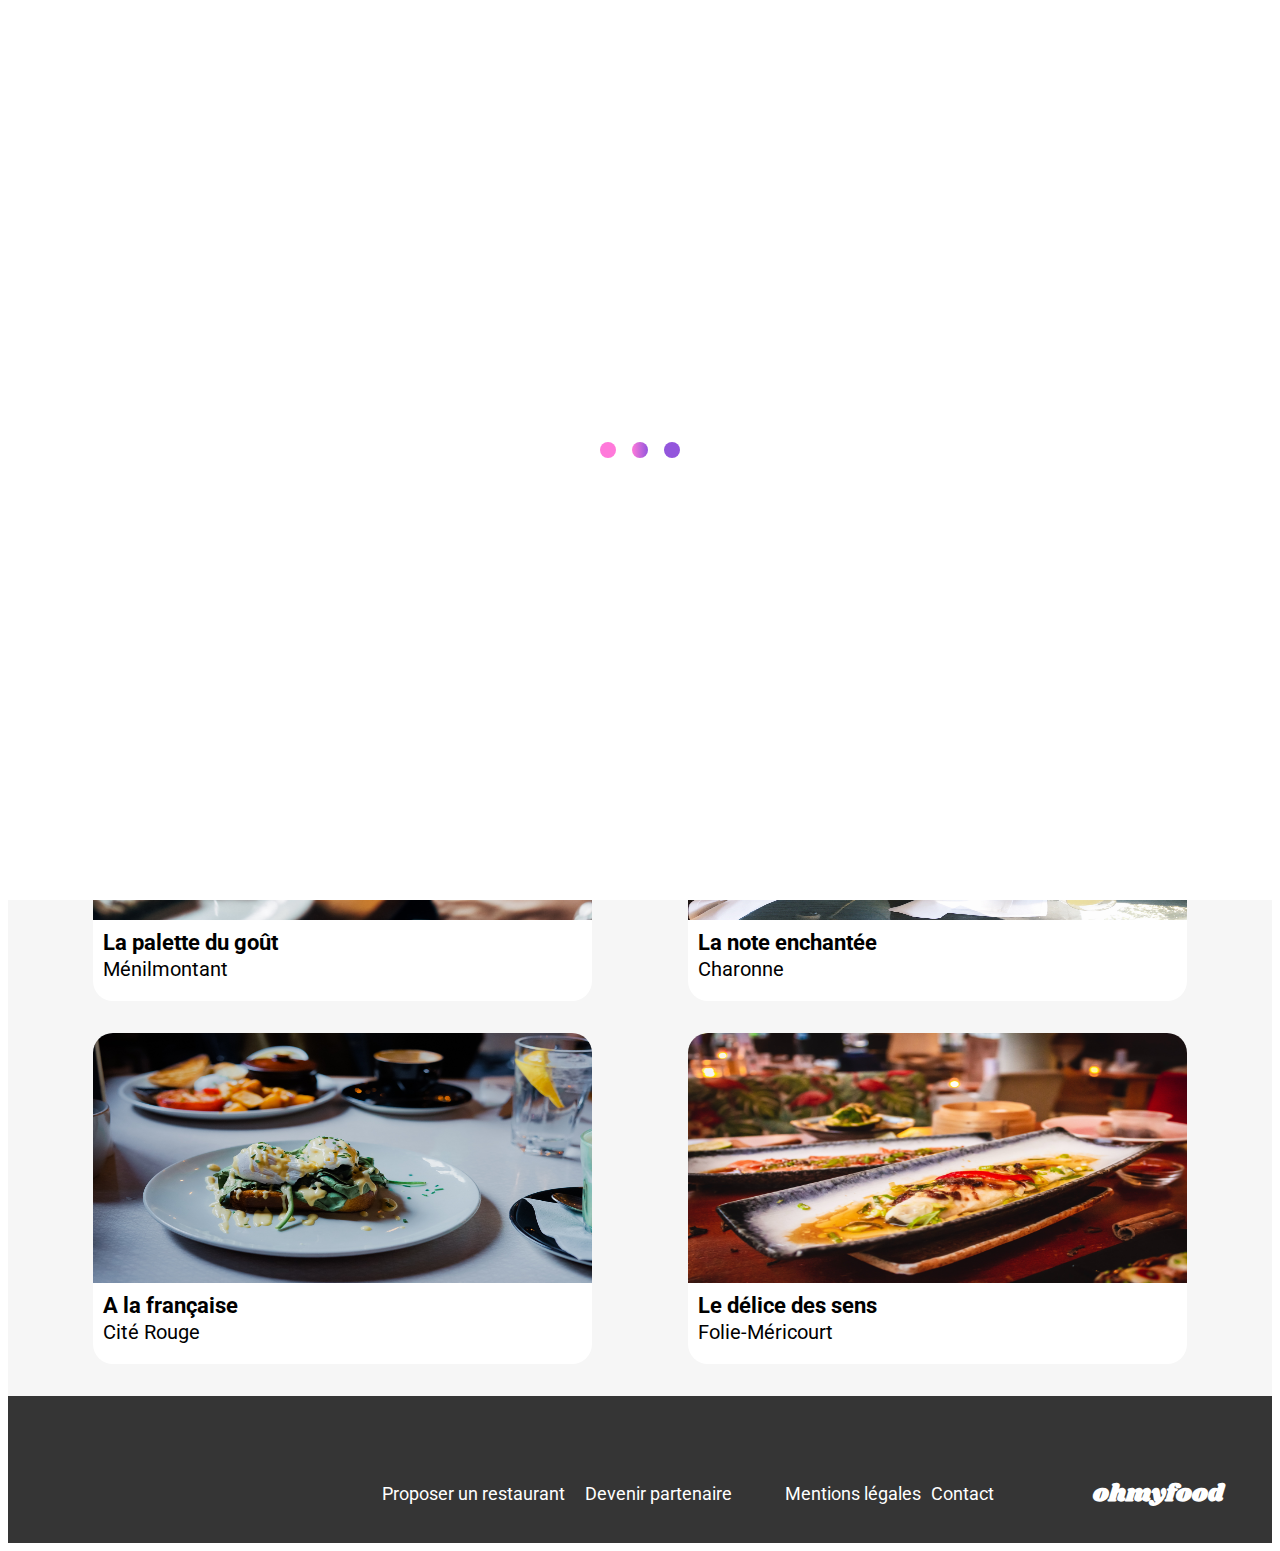
<file: index.html>
<!DOCTYPE html>
<html lang="fr">
<head>
    <meta charset="UTF-8">
    <meta name="viewport" content="width=device-width, initial-scale=1.0">
    <title>Oh My Food</title>
    <link rel="icon" type="image/png" href="assets/images/logo/ohmyfood@2x.svg">
    <link href="https://fonts.googleapis.com/css2?family=Roboto:wght@400;700&display=swap" rel="stylesheet">
    <link href="https://fonts.googleapis.com/css2?family=Shrikhand&display=swap" rel="stylesheet">
    <link rel="preconnect" href="https://fonts.googleapis.com">
    <link rel="preconnect" href="https://fonts.gstatic.com" crossorigin>
    <link rel="stylesheet" href="https://cdnjs.cloudflare.com/ajax/libs/font-awesome/6.2.1/css/all.min.css"
        integrity="sha512-MV7K8+y+gLIBoVD59lQIYicR65iaqukzvf/nwasF0nqhPay5w/9lJmVM2hMDcnK1OnMGCdVK+iQrJ7lzPJQd1w=="
        crossorigin="anonymous" referrerpolicy="no-referrer" />
    <link rel="stylesheet" href="assets/main.css/main.css">
</head>
<body>
    <div class="loader-container">
        <div class="loader">
          <div></div>
          <div></div>
          <div></div>
        </div>
    </div>
    <div id="body-content">
        <header class="header">
            <h1 class="logo-title">ohmyfood</h1>
        </header>
        <main>
            <section class="explorer-reservez">
                <div>
                    <i class="fa-solid fa-location-dot" aria-hidden="true"></i>
                    <span>Paris, Belleville</span>
                </div>
                <h2>Réservez le menu qui vous convient</h2>
                <p>Découvrez des restaurants d'exception, séléctionnés par nos soins.</p>
                <button class="btn-explorer" onclick="location.href='#restaurants';">Explorer nos restaurants</button>
            </section>
            <div class="view-container">
            <section class="fonctionnement">
                <div class="fonctionnement-view">
                    <h3>Fonctionnement</h3>
                    <div class="fonctionnement-etapes">
                        <ul>
                            <li><span>1</span><i class="fa-solid fa-mobile-screen-button" aria-hidden="true"></i>Choisissez un restaurant</li>
                            <li><span>2</span><i class="fa-solid fa-list-ul" aria-hidden="true"></i>Composez votre menu</li>
                            <li><span>3</span><i class="fa-solid fa-store" aria-hidden="true"></i>Dégustez au restaurant</li>
                        </ul>
                    </div>
                </div>
            </section>
            <section class="restaurants" id="restaurants">
                <div class="title-container">
                    <h3>Restaurants</h3>
                </div>
                <div class="restaurants-cards">
                    <a href="restaurants/la_palette_du_gout.html">
                        <article class="card">
                            <img src="assets/images/restaurants/jay-wennington-N_Y88TWmGwA-unsplash.jpg" alt="image assiette">
                            <div class="etiquette">Nouveau</div>
                            <div class="card-content">
                                <div class="card-txt">
                                    <h4>La palette du goût</h4>
                                    <p>Ménilmontant</p>
                                </div>
                                <div class="heart-label">
                                    <i class="fa-regular fa-heart heart-empty"></i>
                                    <i class="fa-solid fa-heart heart-full"></i>
                                </div>
                            </div>
                        </article>
                    </a>
                    <a href="restaurants/la_note_enchantee.html">
                        <article class="card">
                            <img src="assets/images/restaurants/stil-u2Lp8tXIcjw-unsplash.jpg" alt="image assiette">
                            <div class="etiquette">Nouveau</div>
                            <div class="card-content">
                                <div class="card-txt">
                                    <h4>La note enchantée</h4>
                                    <p>Charonne</p>
                                </div>
                                <div class="heart-label">
                                    <i class="fa-regular fa-heart heart-empty"></i>
                                    <i class="fa-solid fa-heart heart-full"></i>
                                </div>
                            </div>
                        </article>
                    </a>
                    <a href="restaurants/a_la_francaise.html">
                        <article class="card">
                            <img src="assets/images/restaurants/toa-heftiba-DQKerTsQwi0-unsplash.jpg" alt="image assiette">
                            <div class="card-content">
                                <div class="card-txt">
                                    <h4>A la française</h4>
                                    <p>Cité Rouge</p>
                                </div>
                                <div class="heart-label">
                                    <i class="fa-regular fa-heart heart-empty"></i>
                                    <i class="fa-solid fa-heart heart-full"></i>
                                </div>
                            </div>
                        </article>
                    </a>
                    <a href="restaurants/le_delice_des_sens.html">
                        <article class="card">
                            <img src="assets/images/restaurants/louis-hansel-shotsoflouis-qNBGVyOCY8Q-unsplash.jpg" alt="image assiette">
                            <div class="card-content">
                                <div class="card-txt">
                                    <h4>Le délice des sens</h4>
                                    <p>Folie-Méricourt</p>
                                </div>
                                <div class="heart-label">
                                    <i class="fa-regular fa-heart heart-empty"></i>
                                    <i class="fa-solid fa-heart heart-full"></i>
                                </div>
                            </div>
                        </article>
                    </a>
                </div>
            </section>
            </div>
        </main>
        <footer class="footer">
            <h4 class="footer__logo-title">ohmyfood</h4>
            <div>
                <ul class="footer__liste">
                    <li><a class="footer__liste__lien" href="#"><i class="fa-solid fa-utensils" aria-hidden="true"></i>Proposer un restaurant</a></li>
                    <li><a class="footer__liste__lien" href="#"><i class="fa-solid fa-handshake-angle" aria-hidden="true"></i>Devenir partenaire</a></li>
                    <li><a class="footer__liste__lien" href="#">Mentions légales</a></li>
                    <li><a class="footer__liste__lien" href="mailto:contact@ohmyfood.com">Contact</a></li>
                </ul>
            </div>
        </footer>
    </div>
</body>
</html>
</file>
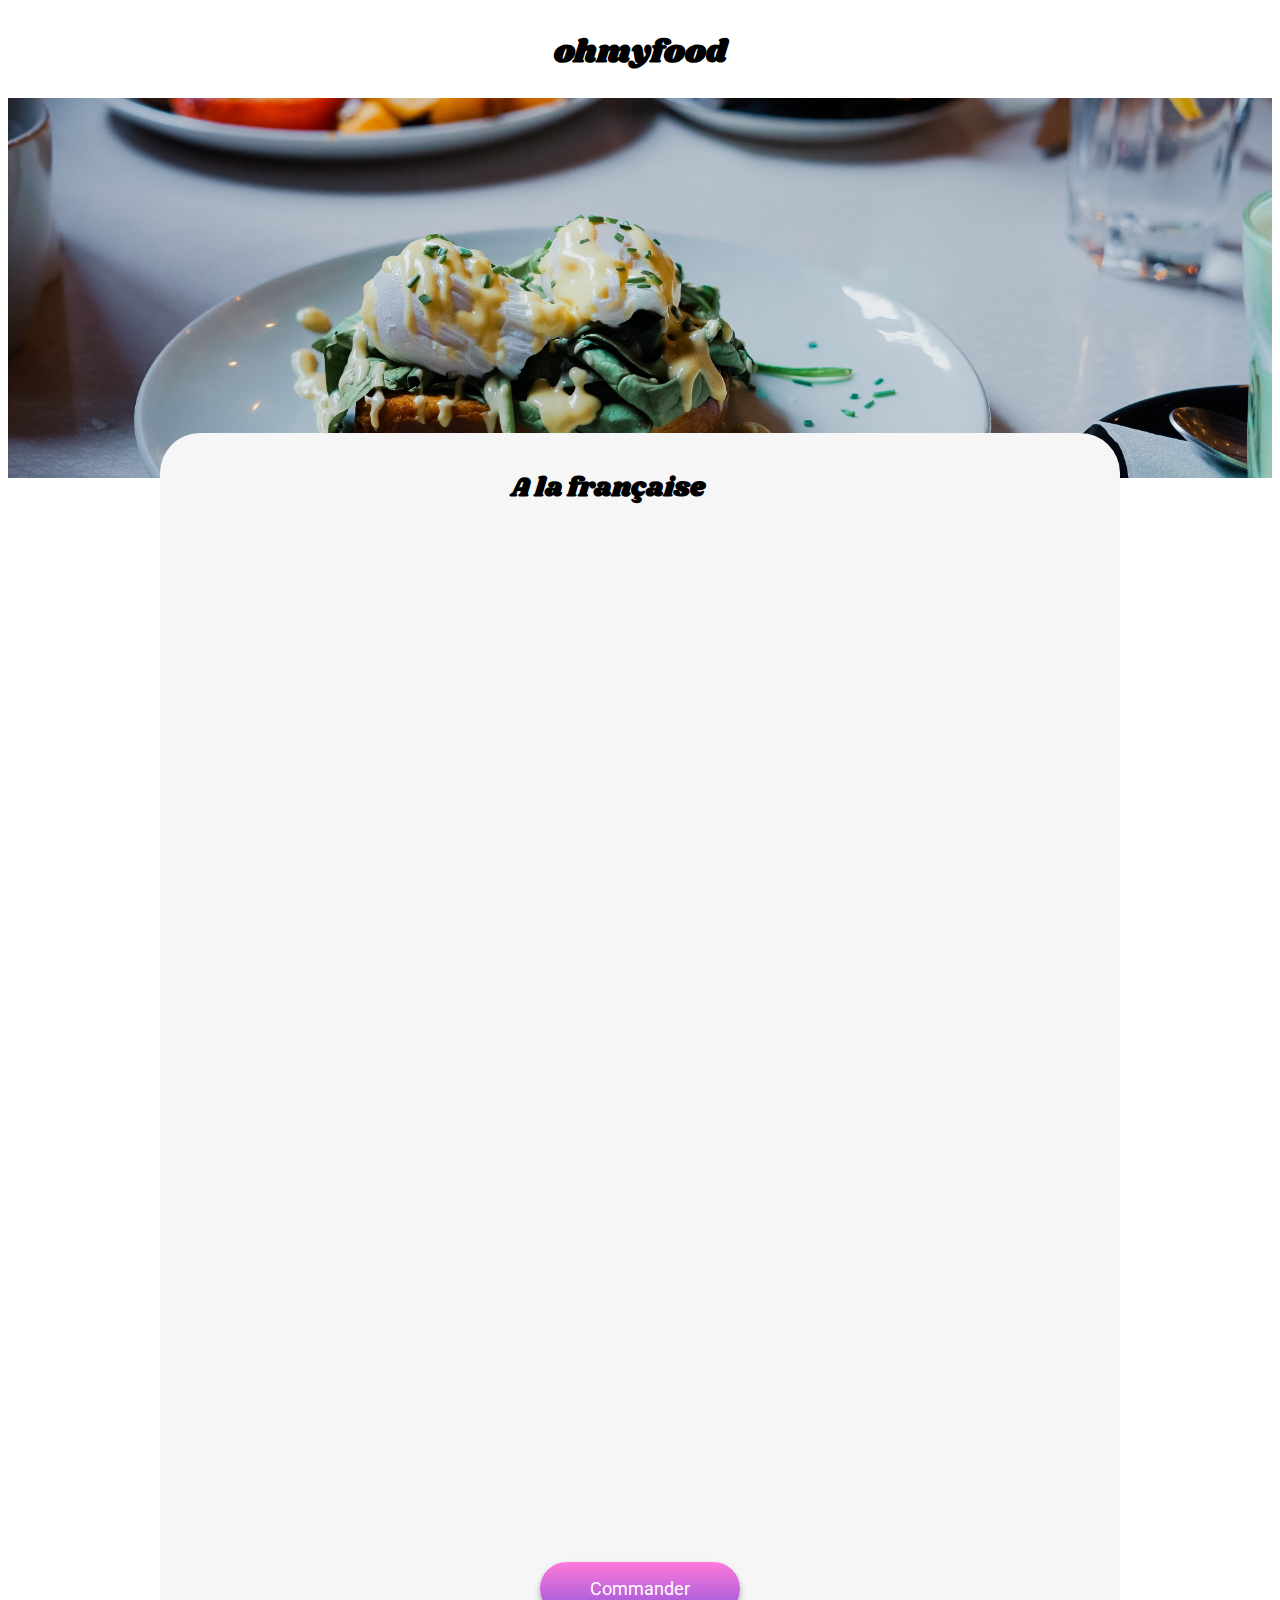
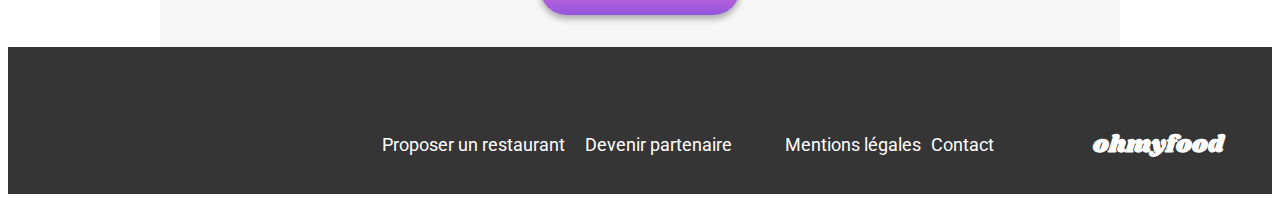
<file: restaurants/a_la_francaise.html>
<!DOCTYPE html>
<html lang="fr">
<head>
    <meta charset="UTF-8">
    <meta name="viewport" content="width=device-width, initial-scale=1.0">
    <title>Oh My Food - A la française</title>
    <link rel="icon" type="image/png" href="../assets/images/logo/ohmyfood@2x.svg">
    <link href="https://fonts.googleapis.com/css2?family=Roboto:wght@400;700&display=swap" rel="stylesheet">
    <link href="https://fonts.googleapis.com/css2?family=Shrikhand&display=swap" rel="stylesheet">
    <link rel="preconnect" href="https://fonts.googleapis.com">
    <link rel="preconnect" href="https://fonts.gstatic.com" crossorigin>
    <link rel="stylesheet" href="https://cdnjs.cloudflare.com/ajax/libs/font-awesome/6.2.1/css/all.min.css"
        integrity="sha512-MV7K8+y+gLIBoVD59lQIYicR65iaqukzvf/nwasF0nqhPay5w/9lJmVM2hMDcnK1OnMGCdVK+iQrJ7lzPJQd1w=="
        crossorigin="anonymous" referrerpolicy="no-referrer" />
    <link rel="stylesheet" href="../assets/main.css/main.css">
</head>
<body>
    <div>
        <header class="header">
            <a href="../index.html" class="header__btn-retour">
                <i class="fa-solid fa-arrow-left"></i>
            </a>
            <h1 class="logo-title">ohmyfood</h1>
        </header>
        <main>
            <div class="page-restaurant">
                    <img class="img-banniere" src="../assets/images/restaurants/toa-heftiba-DQKerTsQwi0-unsplash.jpg" alt="image restaurant">
                <div class="page-restaurant-menu">
                    <div class="restaurant-title">
                        <h2 class="logo-title">A la française</h2>
                        <div class="heart-label">
                            <i class="fa-regular fa-heart heart-empty"></i>
                            <i class="fa-solid fa-heart heart-full"></i>
                        </div>
                    </div>
                    <section class="menu-plats entrees-delay">
                        <h3 class="menu-plats-title">ENTREES</h3>
                        <div class="assiette">
                            <div class="assiette-txt">
                                <h4>Tartare de poulpe acidulé</h4>
                                <p>Aux zestes d'orange</p>
                            </div>
                            <span>25 €</span>
                        </div>
                        <div class="assiette">
                            <div class="assiette-txt">
                                <h4>Velouté de légumes d'antan</h4>
                                <p>Carotte, panais, topinambour</p>
                            </div>
                            <span>35 €</span>
                        </div>
                        <div class="assiette">
                            <div class="assiette-txt">
                                <h4>Soupe à l'oignon</h4>
                                <p>Revisitée</p>
                            </div>
                            <span>20 €</span>
                        </div>
                    </section>
                    <section class="menu-plats plats-delay">
                        <h3 class="menu-plats-title">PLATS</h3>
                        <div class="assiette">
                            <div class="assiette-txt">
                                <h4>Coquilles Saint-Jacques</h4>
                                <p>Accompagnées d'une purée de panais</p>
                            </div>
                            <span>40 €</span>
                        </div>
                        <div class="assiette">
                            <div class="assiette-txt">
                                <h4>Magret de canard</h4>
                                <p>Et parmentier de pommes de terre</p>
                            </div>
                            <span>35 €</span>
                        </div>
                        <div class="assiette">
                            <div class="assiette-txt">
                                <h4>Pigeonneau d’Ille-et-Vilaine</h4>
                                <p>Sur son lit de gnocchis aux légumes</p>
                            </div>
                            <span>44 €</span>
                        </div>
                    </section>
                    <section class="menu-plats desserts-delay">
                        <h3 class="menu-plats-title">DESSERTS</h3>
                        <div class="assiette">
                            <div class="assiette-txt">
                                <h4>Pétales de violettes glacés</h4>
                                <p>Et purée de noisettes</p>
                            </div>
                            <span>18 €</span>
                        </div>
                        <div class="assiette">
                            <div class="assiette-txt">
                                <h4>Fondant au chocolat</h4>
                                <p>Revisité</p>
                            </div>
                            <span>22 €</span>
                        </div>
                        <div class="assiette">
                            <div class="assiette-txt">
                                <h4>Millefeuille croustillant</h4>
                                <p>Myrtilles et pâte d’amande</p>
                            </div>
                            <span>23 €</span>
                        </div>
                    </section>
                </div>
                <div class="btn-container">
                    <button class="btn-commander">Commander</button>
                </div>
            </div>
        </main>
        <footer class="footer">
            <h4 class="footer__logo-title">ohmyfood</h4>
            <div>
                <ul class="footer__liste">
                    <li><a class="footer__liste__lien" href="#"><i class="fa-solid fa-utensils" aria-hidden="true"></i>Proposer un restaurant</a></li>
                    <li><a class="footer__liste__lien" href="#"><i class="fa-solid fa-handshake-angle" aria-hidden="true"></i>Devenir partenaire</a></li>
                    <li><a class="footer__liste__lien" href="#">Mentions légales</a></li>
                    <li><a class="footer__liste__lien" href="mailto:contact@ohmyfood.com">Contact</a></li>
                </ul>
            </div>
        </footer>
    </div>
</body>
</html>
</file>
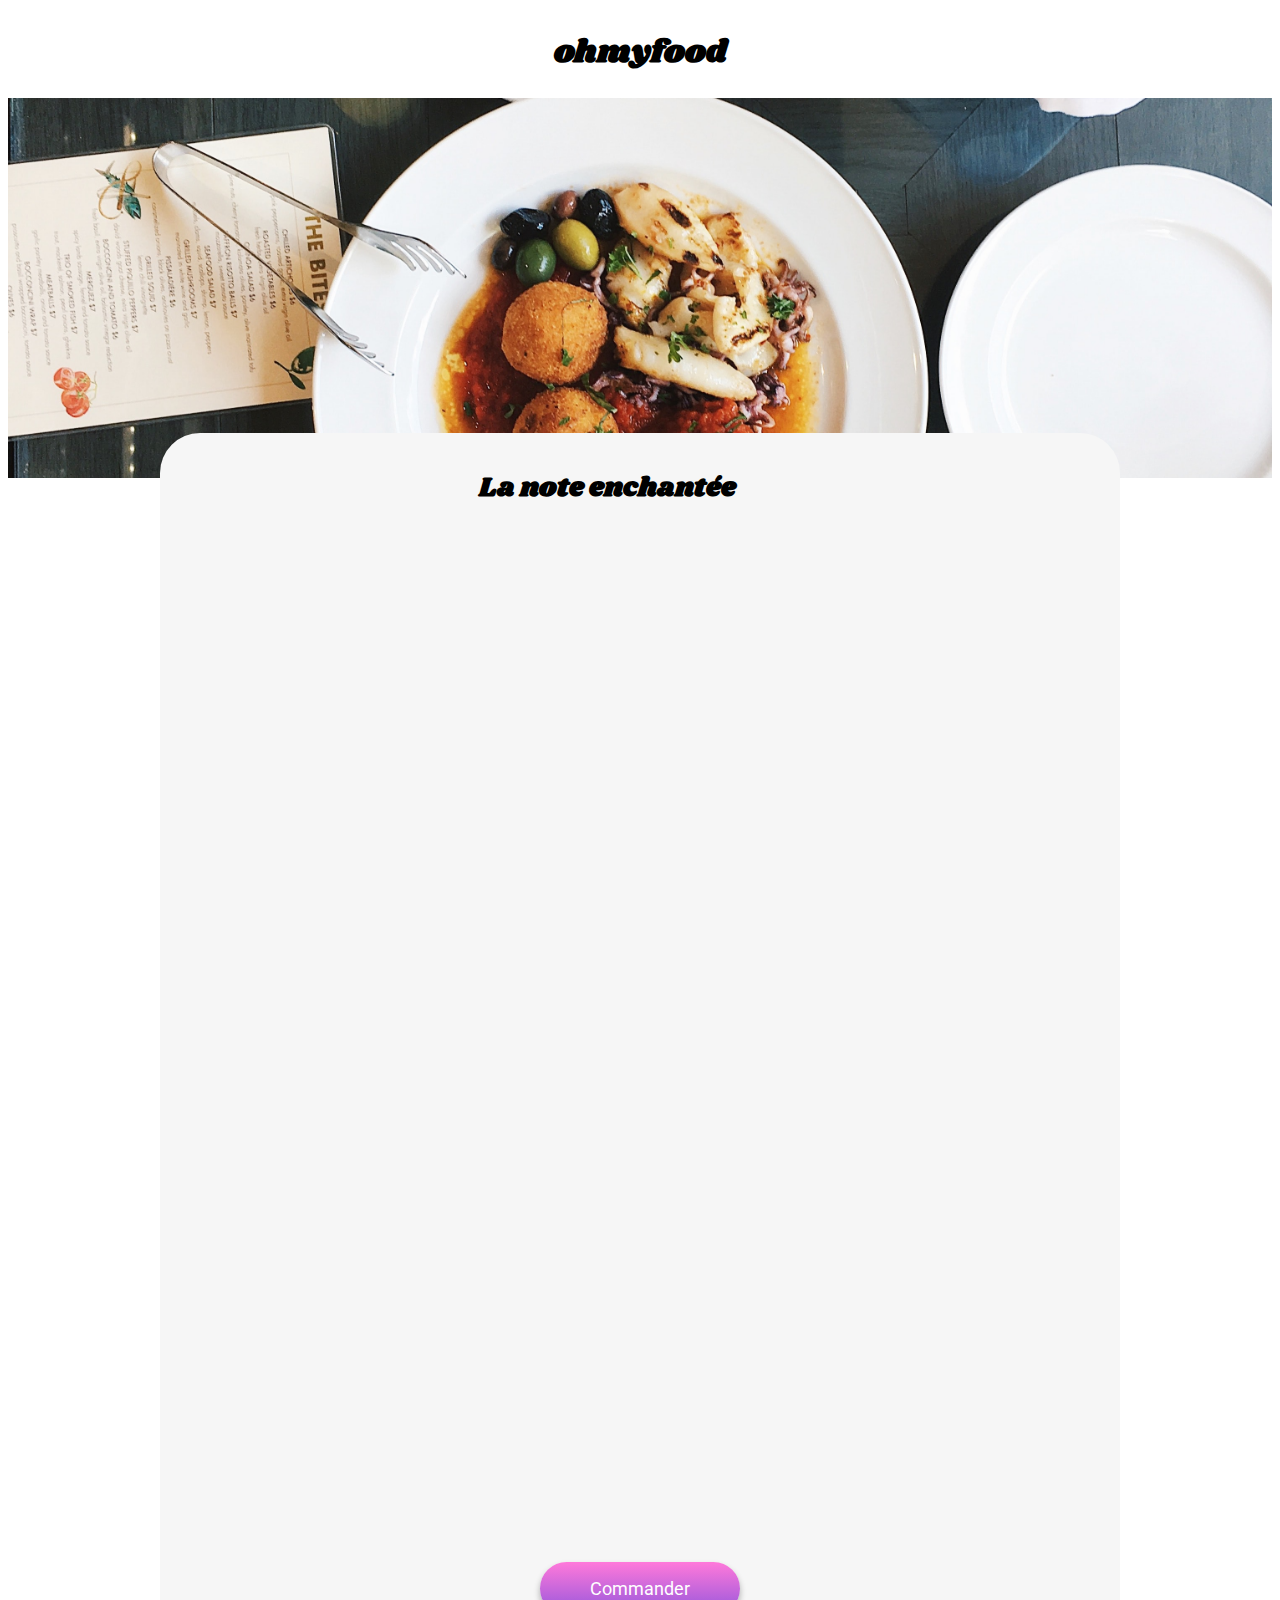
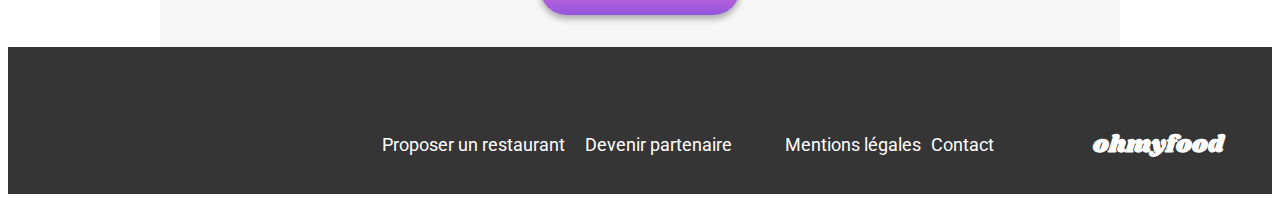
<file: restaurants/la_note_enchantee.html>
<!DOCTYPE html>
<html lang="fr">
<head>
    <meta charset="UTF-8">
    <meta name="viewport" content="width=device-width, initial-scale=1.0">
    <title>Oh My Food - La note enchantée</title>
    <link rel="icon" type="image/png" href="../assets/images/logo/ohmyfood@2x.svg">
    <link href="https://fonts.googleapis.com/css2?family=Roboto:wght@400;700&display=swap" rel="stylesheet">
    <link href="https://fonts.googleapis.com/css2?family=Shrikhand&display=swap" rel="stylesheet">
    <link rel="preconnect" href="https://fonts.googleapis.com">
    <link rel="preconnect" href="https://fonts.gstatic.com" crossorigin>
    <link rel="stylesheet" href="https://cdnjs.cloudflare.com/ajax/libs/font-awesome/6.2.1/css/all.min.css"
        integrity="sha512-MV7K8+y+gLIBoVD59lQIYicR65iaqukzvf/nwasF0nqhPay5w/9lJmVM2hMDcnK1OnMGCdVK+iQrJ7lzPJQd1w=="
        crossorigin="anonymous" referrerpolicy="no-referrer" />
    <link rel="stylesheet" href="../assets/main.css/main.css">
</head>
<body>
    <div>
        <header class="header">
            <a href="../index.html" class="header__btn-retour">
                <i class="fa-solid fa-arrow-left"></i>
            </a>
            <h1 class="logo-title">ohmyfood</h1>
        </header>
        <main>
            <div class="page-restaurant">
                    <img class="img-banniere" src="../assets/images/restaurants/stil-u2Lp8tXIcjw-unsplash.jpg" alt="image restaurant">
                <div class="page-restaurant-menu">
                    <div class="restaurant-title">
                        <h2 class="logo-title">La note enchantée</h2>
                        <div class="heart-label">
                            <i class="fa-regular fa-heart heart-empty"></i>
                            <i class="fa-solid fa-heart heart-full"></i>
                        </div>
                    </div>
                    <section class="menu-plats entrees-delay">
                        <h3 class="menu-plats-title">ENTREES</h3>
                        <div class="assiette">
                            <div class="assiette-txt">
                                <h4>Ravioles de foie gras</h4>
                                <p>Sur blini à la farine de blé noir</p>
                            </div>
                            <span>35 €</span>
                        </div>
                        <div class="assiette">
                            <div class="assiette-txt">
                                <h4>Homard et espuma de potiron</h4>
                                <p>Marinés aux zestes d'orange</p>
                            </div>
                            <span>20 €</span>
                        </div>
                        <div class="assiette">
                            <div class="assiette-txt">
                                <h4>Foie gras de canard cuit entier</h4>
                                <p>Confiture de figue et pain toasté</p>
                            </div>
                            <span>35 €</span>
                        </div>
                    </section>
                    <section class="menu-plats plats-delay">
                        <h3 class="menu-plats-title">PLATS</h3>
                        <div class="assiette">
                            <div class="assiette-txt">
                                <h4>Noix de coquilles Saint-Jacques</h4>
                                <p>Sur lit de purée de céleri-rave</p>
                            </div>
                            <span>40 €</span>
                        </div>
                        <div class="assiette">
                            <div class="assiette-txt">
                                <h4>Langoustine poêlée</h4>
                                <p>Purée de patate douce</p>
                            </div>
                            <span>35 €</span>
                        </div>
                        <div class="assiette">
                            <div class="assiette-txt">
                                <h4>Mijoté de queue de boeuf</h4>
                                <p>Et riz sauvage aux zestes de citron</p>
                            </div>
                            <span>44 €</span>
                        </div>
                    </section>
                    <section class="menu-plats desserts-delay">
                        <h3 class="menu-plats-title">DESSERTS</h3>
                        <div class="assiette">
                            <div class="assiette-txt">
                                <h4>Macaron noisette et chocolat</h4>
                                <p>Glace au caramel brun et sel de Guérande</p>
                            </div>
                            <span>18 €</span>
                        </div>
                        <div class="assiette">
                            <div class="assiette-txt">
                                <h4>Baba au rhum revisité</h4>
                                <p>Avec son coulis de citron</p>
                            </div>
                            <span>22 €</span>
                        </div>
                        <div class="assiette">
                            <div class="assiette-txt">
                                <h4>Tarte au citron meringuée</h4>
                                <p>Déstructurée</p>
                            </div>
                            <span>23 €</span>
                        </div>
                    </section>
                </div>
                <div class="btn-container">
                    <button class="btn-commander">Commander</button>
                </div>
            </div>
        </main>
        <footer class="footer">
            <h4 class="footer__logo-title">ohmyfood</h4>
            <div>
                <ul class="footer__liste">
                    <li><a class="footer__liste__lien" href="#"><i class="fa-solid fa-utensils" aria-hidden="true"></i>Proposer un restaurant</a></li>
                    <li><a class="footer__liste__lien" href="#"><i class="fa-solid fa-handshake-angle" aria-hidden="true"></i>Devenir partenaire</a></li>
                    <li><a class="footer__liste__lien" href="#">Mentions légales</a></li>
                    <li><a class="footer__liste__lien" href="mailto:contact@ohmyfood.com">Contact</a></li>
                </ul>
            </div>
        </footer>
    </div>
</body>
</html>
</file>
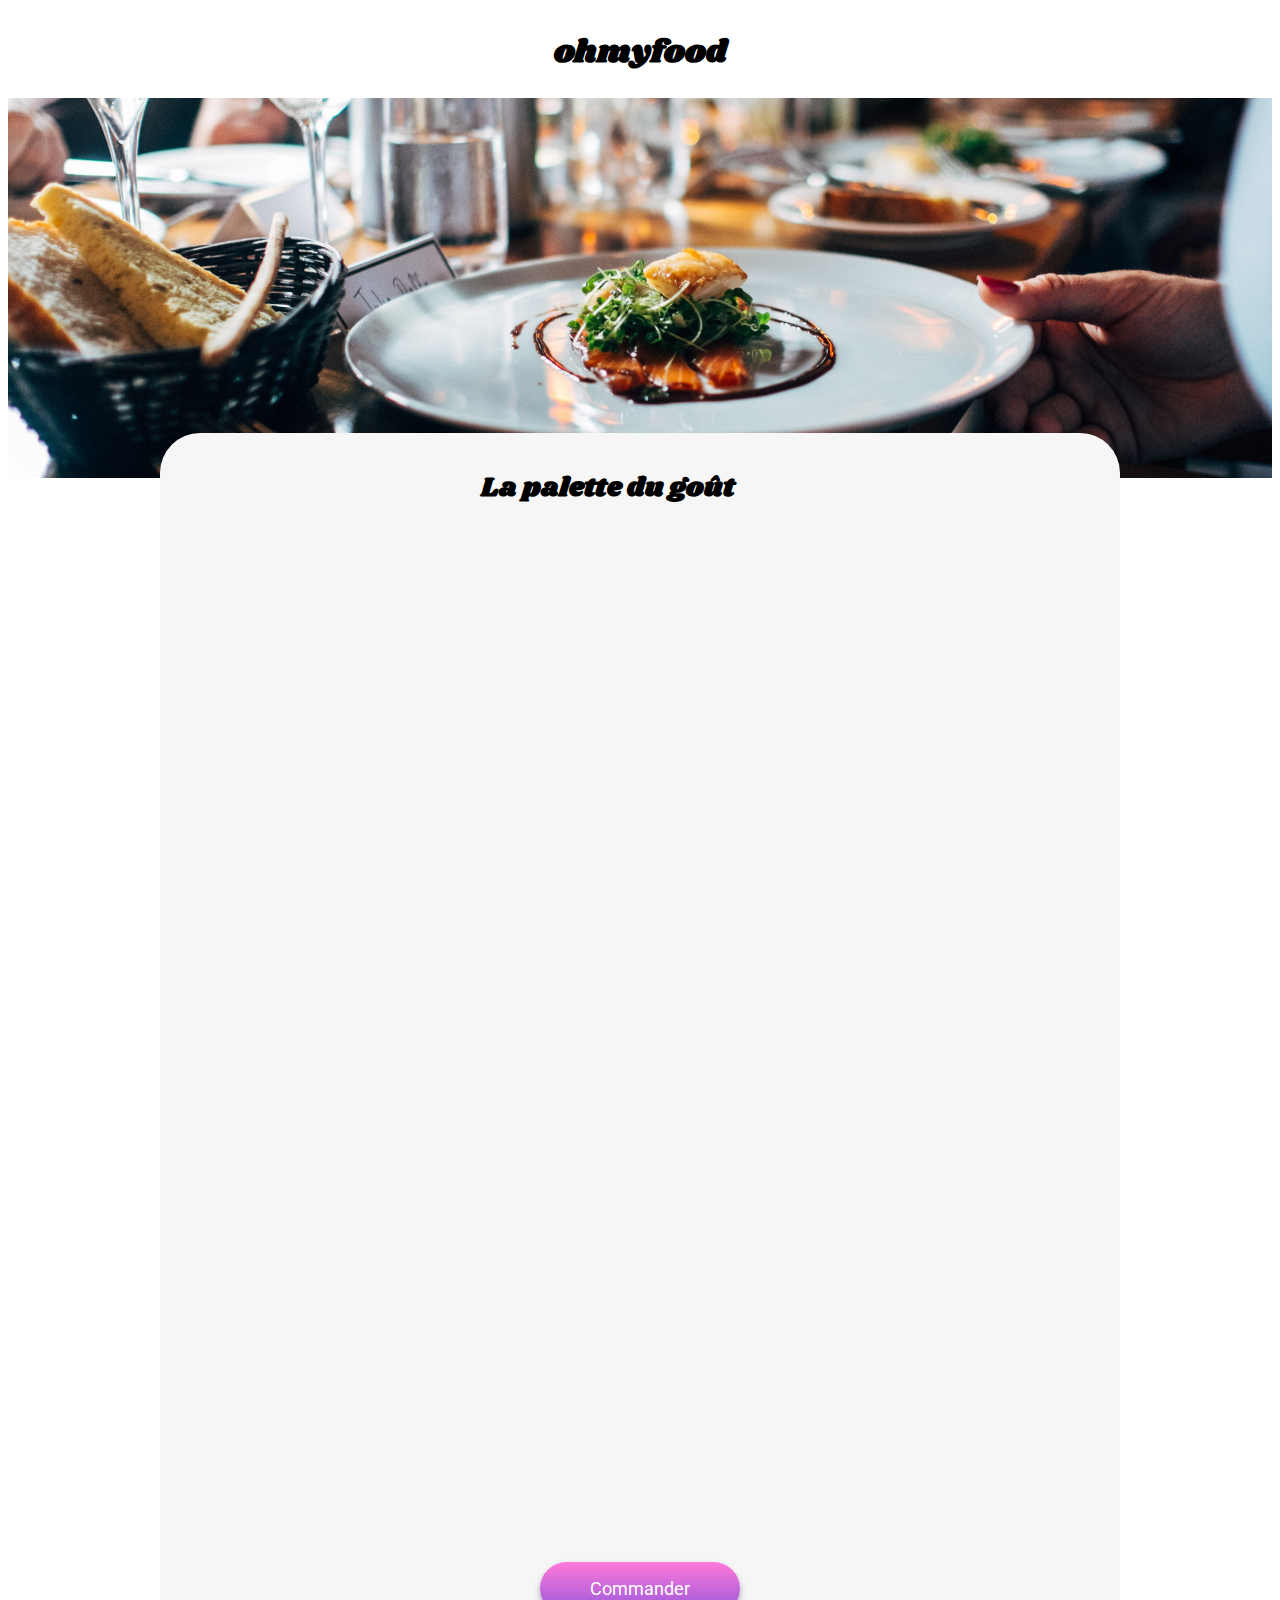
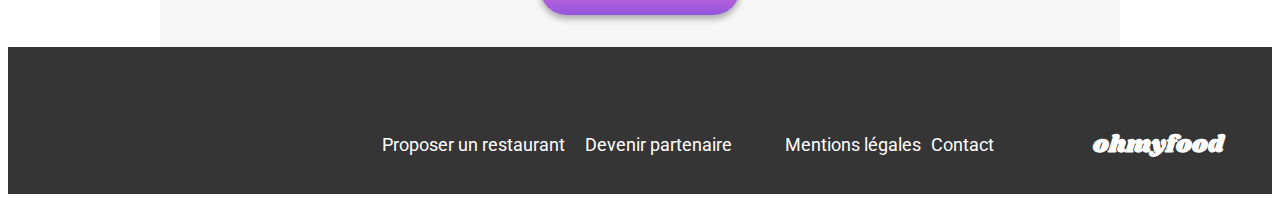
<file: restaurants/la_palette_du_gout.html>
<!DOCTYPE html>
<html lang="fr">
<head>
    <meta charset="UTF-8">
    <meta name="viewport" content="width=device-width, initial-scale=1.0">
    <title>Oh My Food - La palette du gout</title>
    <link rel="icon" type="image/png" href="../assets/images/logo/ohmyfood@2x.svg">
    <link href="https://fonts.googleapis.com/css2?family=Roboto:wght@400;700&display=swap" rel="stylesheet">
    <link href="https://fonts.googleapis.com/css2?family=Shrikhand&display=swap" rel="stylesheet">
    <link rel="preconnect" href="https://fonts.googleapis.com">
    <link rel="preconnect" href="https://fonts.gstatic.com" crossorigin>
    <link rel="stylesheet" href="https://cdnjs.cloudflare.com/ajax/libs/font-awesome/6.2.1/css/all.min.css"
        integrity="sha512-MV7K8+y+gLIBoVD59lQIYicR65iaqukzvf/nwasF0nqhPay5w/9lJmVM2hMDcnK1OnMGCdVK+iQrJ7lzPJQd1w=="
        crossorigin="anonymous" referrerpolicy="no-referrer" />
    <link rel="stylesheet" href="../assets/main.css/main.css">
</head>
<body>
    <div>
        <header class="header">
            <a href="../index.html" class="header__btn-retour">
                <i class="fa-solid fa-arrow-left"></i>
            </a>
            <h1 class="logo-title">ohmyfood</h1>
        </header>
        <main>
            <div class="page-restaurant">
                    <img class="img-banniere" src="../assets/images/restaurants/jay-wennington-N_Y88TWmGwA-unsplash.jpg" alt="image restaurant">
                <div class="page-restaurant-menu">
                    <div class="restaurant-title">
                        <h2 class="logo-title">La palette du goût</h2>
                        <div class="heart-label">
                            <i class="fa-regular fa-heart heart-empty"></i>
                            <i class="fa-solid fa-heart heart-full"></i>
                        </div>
                    </div>
                    <section class="menu-plats entrees-delay">
                        <h3 class="menu-plats-title">ENTREES</h3>
                        <div class="assiette">
                            <div class="assiette-txt">
                                <h4>Fricassée d'escargots</h4>
                                <p>Au piment d'Espelette</p>
                            </div>
                            <span>25 €</span>
                        </div>
                        <div class="assiette">
                            <div class="assiette-txt">
                                <h4>Fois gras de canard mi-cuit</h4>
                                <p>Et ses copeaux de truffe noire</p>
                            </div>
                            <span>35 €</span>
                        </div>
                        <div class="assiette">
                            <div class="assiette-txt">
                                <h4>Oeuf au plat</h4>
                                <p>Assaisonné à la truffe sur lit de caviar</p>
                            </div>
                            <span>20 €</span>
                        </div>
                    </section>
                    <section class="menu-plats plats-delay">
                        <h3 class="menu-plats-title">PLATS</h3>
                        <div class="assiette">
                            <div class="assiette-txt">
                                <h4>Filet de boeuf aux herbes</h4>
                                <p>Accompagné de sa ribambelle de légumes</p>
                            </div>
                            <span>40 €</span>
                        </div>
                        <div class="assiette">
                            <div class="assiette-txt">
                                <h4>Parmentier de queue de boeuf</h4>
                                <p>A la truffe noire sur sa purée de panais</p>
                            </div>
                            <span>35 €</span>
                        </div>
                        <div class="assiette">
                            <div class="assiette-txt">
                                <h4>Filet de turbot</h4>
                                <p>Aux agrumes</p>
                            </div>
                            <span>44 €</span>
                        </div>
                    </section>
                    <section class="menu-plats desserts-delay">
                        <h3 class="menu-plats-title">DESSERTS</h3>
                        <div class="assiette">
                            <div class="assiette-txt">
                                <h4>Paris-Brest</h4>
                                <p>Revisité</p>
                            </div>
                            <span>18 €</span>
                        </div>
                        <div class="assiette">
                            <div class="assiette-txt">
                                <h4>Macaron au chocolet d'exception</h4>
                                <p>Et glace à la vanille de Madagascar</p>
                            </div>
                            <span>22 €</span>
                        </div>
                        <div class="assiette">
                            <div class="assiette-txt">
                                <h4>Mousse au chocolat</h4>
                                <p>Au piment d'Espelette et à la truffe noire</p>
                            </div>
                            <span>23 €</span>
                        </div>
                    </section>
                </div>
                <div class="btn-container">
                    <button class="btn-commander">Commander</button>
                </div>
            </div>
        </main>
        <footer class="footer">
            <h4 class="footer__logo-title">ohmyfood</h4>
            <div>
                <ul class="footer__liste">
                    <li><a class="footer__liste__lien" href="#"><i class="fa-solid fa-utensils" aria-hidden="true"></i>Proposer un restaurant</a></li>
                    <li><a class="footer__liste__lien" href="#"><i class="fa-solid fa-handshake-angle" aria-hidden="true"></i>Devenir partenaire</a></li>
                    <li><a class="footer__liste__lien" href="#">Mentions légales</a></li>
                    <li><a class="footer__liste__lien" href="mailto:contact@ohmyfood.com">Contact</a></li>
                </ul>
            </div>
        </footer>
    </div>
</body>
</html>
</file>
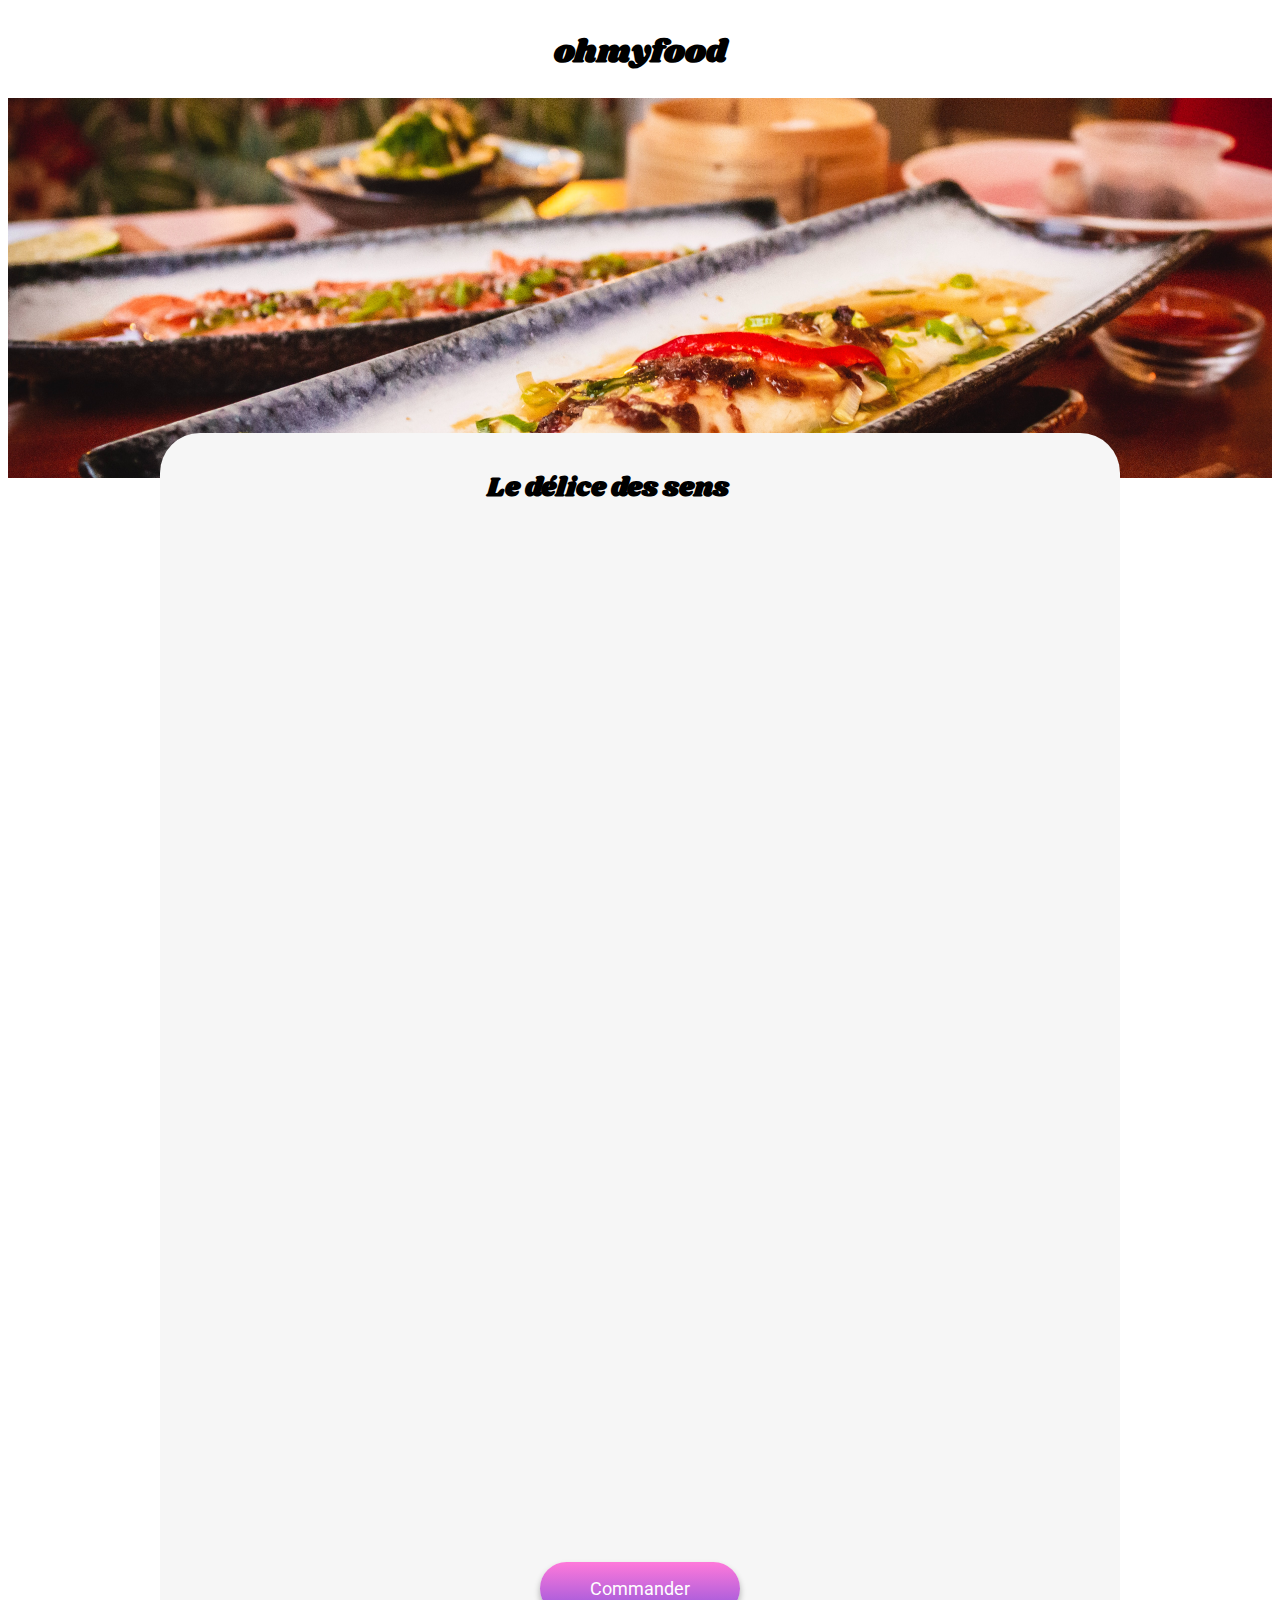
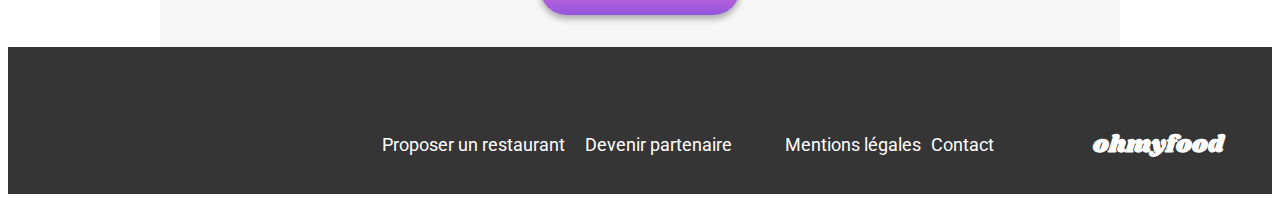
<file: restaurants/le_delice_des_sens.html>
<!DOCTYPE html>
<html lang="fr">
<head>
    <meta charset="UTF-8">
    <meta name="viewport" content="width=device-width, initial-scale=1.0">
    <title>Oh My Food - Le délice des sens</title>
    <link rel="icon" type="image/png" href="../assets/images/logo/ohmyfood@2x.svg">
    <link href="https://fonts.googleapis.com/css2?family=Roboto:wght@400;700&display=swap" rel="stylesheet">
    <link href="https://fonts.googleapis.com/css2?family=Shrikhand&display=swap" rel="stylesheet">
    <link rel="preconnect" href="https://fonts.googleapis.com">
    <link rel="preconnect" href="https://fonts.gstatic.com" crossorigin>
    <link rel="stylesheet" href="https://cdnjs.cloudflare.com/ajax/libs/font-awesome/6.2.1/css/all.min.css"
        integrity="sha512-MV7K8+y+gLIBoVD59lQIYicR65iaqukzvf/nwasF0nqhPay5w/9lJmVM2hMDcnK1OnMGCdVK+iQrJ7lzPJQd1w=="
        crossorigin="anonymous" referrerpolicy="no-referrer" />
    <link rel="stylesheet" href="../assets/main.css/main.css">
</head>
<body>
    <div>
        <header class="header">
            <a href="../index.html" class="header__btn-retour">
                <i class="fa-solid fa-arrow-left"></i>
            </a>
            <h1 class="logo-title">ohmyfood</h1>
        </header>
        <main>
            <div class="page-restaurant">
                    <img class="img-banniere" src="../assets/images/restaurants/louis-hansel-shotsoflouis-qNBGVyOCY8Q-unsplash.jpg" alt="image restaurant">
                <div class="page-restaurant-menu">
                    <div class="restaurant-title">
                        <h2 class="logo-title">Le délice des sens</h2>
                        <div class="heart-label">
                            <i class="fa-regular fa-heart heart-empty"></i>
                            <i class="fa-solid fa-heart heart-full"></i>
                        </div>
                    </div>
                    <section class="menu-plats entrees-delay">
                        <h3 class="menu-plats-title">ENTREES</h3>
                        <div class="assiette">
                            <div class="assiette-txt">
                                <h4>Tartare de thon</h4>
                                <p>Assaisonné au yuzu</p>
                            </div>
                            <span>25 €</span>
                        </div>
                        <div class="assiette">
                            <div class="assiette-txt">
                                <h4>Bouchée de homard croustillant</h4>
                                <p>Et sa farandole de petits légumes</p>
                            </div>
                            <span>35 €</span>
                        </div>
                        <div class="assiette">
                            <div class="assiette-txt">
                                <h4>Velouté de cèpes</h4>
                                <p>Aux truffes</p>
                            </div>
                            <span>40 €</span>
                        </div>
                    </section>
                    <section class="menu-plats plats-delay">
                        <h3 class="menu-plats-title">PLATS</h3>
                        <div class="assiette">
                            <div class="assiette-txt">
                                <h4>Poulet rôti aux herbes de Provence</h4>
                                <p>Et sa crème de truffe</p>
                            </div>
                            <span>40 €</span>
                        </div>
                        <div class="assiette">
                            <div class="assiette-txt">
                                <h4>Langouste rôtie</h4>
                                <p>Et ses légumes de saison</p>
                            </div>
                            <span>35 €</span>
                        </div>
                        <div class="assiette">
                            <div class="assiette-txt">
                                <h4>Côte de boeuf Angus</h4>
                                <p>Et sa purée de panais</p>
                            </div>
                            <span>44 €</span>
                        </div>
                    </section>
                    <section class="menu-plats desserts-delay">
                        <h3 class="menu-plats-title">DESSERTS</h3>
                        <div class="assiette">
                            <div class="assiette-txt">
                                <h4>Farandole de desserts</h4>
                                <p>Du chef</p>
                            </div>
                            <span>18 €</span>
                        </div>
                        <div class="assiette">
                            <div class="assiette-txt">
                                <h4>Crème brulée</h4>
                                <p>Revisitée</p>
                            </div>
                            <span>22 €</span>
                        </div>
                        <div class="assiette">
                            <div class="assiette-txt">
                                <h4>Tiramisu</h4>
                                <p>À la noisette</p>
                            </div>
                            <span>23 €</span>
                        </div>
                    </section>
                </div>
                <div class="btn-container">
                    <button class="btn-commander">Commander</button>
                </div>
            </div>
        </main>
        <footer class="footer">
            <h4 class="footer__logo-title">ohmyfood</h4>
            <div>
                <ul class="footer__liste">
                    <li><a class="footer__liste__lien" href="#"><i class="fa-solid fa-utensils" aria-hidden="true"></i>Proposer un restaurant</a></li>
                    <li><a class="footer__liste__lien" href="#"><i class="fa-solid fa-handshake-angle" aria-hidden="true"></i>Devenir partenaire</a></li>
                    <li><a class="footer__liste__lien" href="#">Mentions légales</a></li>
                    <li><a class="footer__liste__lien" href="mailto:contact@ohmyfood.com">Contact</a></li>
                </ul>
            </div>
        </footer>
    </div>
</body>
</html>
</file>
<file: assets/main.css/main.css>
@charset "UTF-8";
/****** imports ******/
/*** base ***/
/**** mise en page flex ****/
/**** mise en page titre de section ****/
/**** etiquettes "nouveau" ****/
/**** mise en forme "assiette" - menu restaurant ****/
/**** Coupure texte animation coche coulissante ****/
/**** couleurs ****/
/**** polices ****/
/**** styles - ombres ****/
/**** styles - underline ****/
/**** breakpoints ****/
/***** general *****/
main {
  display: flex;
  flex-direction: column;
  justify-content: center;
  width: 100%;
}

/* police de caractère pour l'ensemble des textes */
* {
  font-family: "roboto", sans-serif;
}

/* style liens */
a {
  text-decoration: none;
  color: black;
}

/******** Animations générales ********/
/**** remplissage coeur ****/
/* Conteneur du coeur - positionnement */
.heart-label {
  position: relative;
  display: inline-block;
  width: 33px;
  height: 33px;
  margin-top: 15px;
}

/* Style et position coeur plein - coeur vide */
.heart-empty, .heart-full {
  position: absolute;
  top: 0;
  left: 0;
  width: 100%;
  height: 100%;
  cursor: pointer;
  transition: transform 0.4s ease, opacity 0.6s ease; /* transition sur transform et opacity */
}

/* Cache le coeur plein par défaut et couleur coeur */
.heart-full {
  opacity: 0;
  transform: scale(0);
  background: linear-gradient(#FF79DA, #9356DC);
  -webkit-background-clip: text;
  background-clip: text;
  color: transparent;
}

/* code initial */
/* Au hover, cache le coeur vide */
.heart-label:hover .heart-empty {
  opacity: 0;
  transform: scale(0);
}

/* Au hover, affiche le coeur plein */
.heart-label:hover .heart-full {
  opacity: 1;
  transform: scale(1);
}

/******** Animations - pages restaurants ********/
/**** apparition progressive menus ****/
@keyframes fadeIn {
  to {
    opacity: 1;
  }
}
/* delay pour chaque section */
.entrees-delay {
  opacity: 0;
  animation: fadeIn 1s ease-in-out forwards;
  animation-delay: 600ms;
}

.plats-delay {
  opacity: 0;
  animation: fadeIn 1s ease-in-out forwards;
  animation-delay: 1200ms;
}

.desserts-delay {
  opacity: 0;
  animation: fadeIn 1s ease-in-out forwards;
  animation-delay: 1800ms;
}

/***** coche coulissante - menus *****/
.assiette {
  position: relative;
  display: flex;
  align-items: center;
  justify-content: space-between;
  padding-left: 15px;
  margin-bottom: 15px;
  background-color: white;
  border-radius: 15px;
  box-shadow: 0 4px 6px rgba(0, 0, 0, 0.1);
  overflow: hidden;
  transition: padding-right 0.3s ease;
}
.assiette .assiette-txt {
  flex-grow: 1;
  margin-right: 10px;
  overflow: hidden;
  text-overflow: ellipsis;
}
.assiette span {
  font-weight: bold;
  padding-top: 28px;
  padding-right: 10px;
  white-space: nowrap;
  flex-shrink: 0;
  transition: transform 0.3s ease;
}
.assiette h4 {
  font-size: 19px;
  margin-top: 12px;
  margin-bottom: 5px;
  white-space: nowrap;
  overflow: hidden;
  text-overflow: ellipsis;
}
.assiette p {
  margin-top: 0;
  white-space: nowrap;
  overflow: hidden;
  text-overflow: ellipsis;
}
.assiette::after {
  content: "\f058";
  font-family: "Font Awesome 5 Free";
  font-weight: 900;
  font-size: x-large;
  position: absolute;
  top: 0;
  right: -60px;
  width: 60px;
  height: 100%;
  color: white;
  background-color: #99E2D0;
  display: flex;
  justify-content: center;
  align-items: center;
  transition: right 0.3s ease;
}
.assiette:hover {
  padding-right: 60px;
}
.assiette:hover span {
  transform: translateX(-5px);
}
.assiette:hover::after {
  right: 0;
}

/*** components ***/
/***** loader *****/
/* style du loader */
.loader-container {
  display: flex;
  justify-content: center;
  align-items: center;
  height: 100vh;
  position: fixed;
  top: 0;
  left: 0;
  width: 100%;
  background-color: white;
  z-index: 9999;
  animation: fadeOutLoader 5s forwards;
}
.loader-container .loader {
  display: flex;
  justify-content: space-between;
  width: 80px;
}
.loader-container .loader div {
  width: 16px;
  height: 16px;
  border-radius: 50%;
  animation: grow-shrink 1.5s infinite;
}
.loader-container .loader div:nth-child(1) {
  background-color: #FF79DA;
  animation-delay: 0s;
}
.loader-container .loader div:nth-child(2) {
  background: linear-gradient(90deg, #FF79DA, #9356DC);
  animation-delay: 0.3s;
}
.loader-container .loader div:nth-child(3) {
  background-color: #9356DC;
  animation-delay: 0.6s;
}

/* animation grow */
@keyframes grow-shrink {
  0%, 100% {
    transform: scale(1);
  }
  50% {
    transform: scale(1.5);
  }
}
/* transition loader - contenu de la page */
@keyframes fadeOutLoader {
  0% {
    opacity: 1;
  }
  100% {
    opacity: 0;
    visibility: hidden;
  }
}
/*** mise en forme et effet bouton - explorer/commander  ***/
/*** layout ***/
/****** header ******/
header {
  display: flex;
  justify-content: center;
  align-items: center;
  position: relative;
  box-shadow: 0 4px 6px rgba(0, 0, 0, 0.1);
}
header .header__btn-retour {
  border: none;
  font-size: 26px;
  position: absolute;
  left: 1rem;
}
header h1 {
  font-family: "Shrikhand", sans-serif;
}

/******** Media queries ********/
/* Desktop version (over 1024px) */
@media (min-width: 1024px) {
  .header {
    box-shadow: none;
  }
}
/****** footer ******/
.footer {
  margin-top: 0;
  padding-bottom: 0.5rem;
  background-color: #353535;
}
.footer .footer__logo-title {
  font-family: "Shrikhand", sans-serif;
  font-size: 24px;
  color: white;
  padding-top: 1rem;
  margin-top: 0;
  margin-left: 30px;
  margin-bottom: 0px;
}
.footer li {
  padding-bottom: 10px;
}
.footer .footer__liste {
  font-size: 18px;
  list-style-type: none;
  margin-left: -10px;
  margin-bottom: 1rem;
}
.footer .footer__liste .footer__liste__lien {
  color: white;
}
.footer .footer__liste .footer__liste__lien .fa-utensils {
  margin-right: 16px;
}
.footer .footer__liste .footer__liste__lien .fa-handshake-angle {
  margin-right: 10px;
}

/******** Media queries ********/
/* Desktop version (over 1024px) */
@media (min-width: 1024px) {
  footer {
    display: flex;
    flex-direction: row-reverse;
    padding-top: 4rem;
  }
  footer h4 {
    margin-right: 3rem;
    padding-left: 4rem;
  }
  footer div ul {
    display: flex;
    flex-direction: row;
  }
  footer div ul li {
    margin: 5px;
  }
  footer div ul li:nth-child(2) {
    margin-right: 3rem;
  }
}
/*** pages ***/
/***** page restaurants *****/
.page-restaurant {
  display: flex;
  flex-direction: column;
  align-items: center;
  position: relative;
}
.page-restaurant .img-banniere {
  width: 100%;
  -o-object-fit: cover;
     object-fit: cover;
  overflow: hidden;
  max-height: 380px;
}
.page-restaurant .page-restaurant-menu {
  display: flex;
  flex-direction: column;
  margin-top: -45px;
  background-color: #F6F6F6;
  width: 100%;
  border-top-left-radius: 40px;
  border-top-right-radius: 40px;
}
.page-restaurant .page-restaurant-menu .restaurant-title {
  width: 100%;
  margin-top: 0.8rem;
  display: flex;
  justify-content: center;
  align-items: center;
}
.page-restaurant .page-restaurant-menu .restaurant-title .logo-title {
  font-family: "Shrikhand", sans-serif;
  font-size: 27px;
  margin-right: 2rem;
}
.page-restaurant .page-restaurant-menu .restaurant-title i {
  font-size: 2rem;
}
.page-restaurant .menu-plats {
  margin-left: 10px;
  margin-right: 10px;
}
.page-restaurant .menu-plats .menu-plats-title {
  font-weight: 200;
  margin-left: 10px;
  border-bottom: 4px solid #99E2D0;
  width: 48px;
  padding-bottom: 5px;
}
.page-restaurant .menu-plats .assiette {
  position: relative;
  display: flex;
  align-items: center;
  justify-content: space-between;
  padding-left: 15px;
  margin-bottom: 15px;
  background-color: white;
  border-radius: 15px;
  box-shadow: 0 4px 6px rgba(0, 0, 0, 0.1);
  overflow: hidden;
  transition: padding-right 0.3s ease;
}
.page-restaurant .btn-container {
  width: 100%;
  display: flex;
  justify-content: center;
  background-color: #F6F6F6;
}
.page-restaurant .btn-container .btn-commander {
  cursor: pointer;
  font-size: 18px;
  border-radius: 30px;
  padding: 16px 35px;
  border: none;
  color: white;
  background: linear-gradient(#FF79DA, #9356DC);
  box-shadow: 0 4px 6px rgba(0, 0, 0, 0.3);
  padding: 16px 50px;
  margin-top: 1rem;
  margin-bottom: 2rem;
}
.page-restaurant .btn-container .btn-commander:hover {
  filter: brightness(1.1);
  box-shadow: 0 4px 6px rgba(0, 0, 0, 0.5);
}

/******** Media queries ********/
/* Desktop version (over 1024px) */
@media (min-width: 1024px) {
  .img-banniere {
    width: 100%;
  }
  .page-restaurant-menu {
    display: flex;
    flex-direction: column;
    align-items: center;
    max-width: 75vw;
  }
  .page-restaurant-menu .restaurant-title {
    margin-top: 2rem;
  }
  .page-restaurant-menu .menu-plats {
    width: 60vw;
    max-width: 700px;
  }
  .btn-container {
    max-width: 75vw;
  }
}
/**** section explorer-reservez ****/
.explorer-reservez {
  display: flex;
  flex-direction: column;
  align-items: center;
  text-align: center;
  background-color: #F6F6F6;
  width: 100%;
}
.explorer-reservez div {
  display: flex;
  justify-content: center;
  align-items: center;
  width: 100%;
  height: 3.5rem;
  border: none;
  color: #353535;
  box-shadow: 0 4px 6px rgba(0, 0, 0, 0.3);
  background-color: #F6F6F6;
}
.explorer-reservez div i {
  margin-right: 1rem;
}
.explorer-reservez h2 {
  font-size: 27px;
  margin-top: 2rem;
  margin-left: 4rem;
  margin-right: 4rem;
}
.explorer-reservez p {
  font-size: 19px;
  margin-left: 2rem;
  margin-right: 2rem;
  margin-top: 0rem;
}
.explorer-reservez .btn-explorer {
  cursor: pointer;
  font-size: 18px;
  border-radius: 30px;
  padding: 16px 35px;
  border: none;
  color: white;
  background: linear-gradient(#FF79DA, #9356DC);
  box-shadow: 0 4px 6px rgba(0, 0, 0, 0.3);
  margin-bottom: 3rem;
}
.explorer-reservez .btn-explorer:hover {
  filter: brightness(1.1);
  box-shadow: 0 4px 6px rgba(0, 0, 0, 0.5);
}

/******** Media queries ********/
/* Desktop version (over 1024px) */
@media (min-width: 1024px) {
  .explorer-reservez div {
    background-color: #EAEAEA;
    box-shadow: none;
  }
}
/**** section fonctionnement ****/
.fonctionnement {
  width: 100%;
}
.fonctionnement h3 {
  margin-left: 1rem;
  font-size: 26px;
  margin-top: 3rem;
  margin-bottom: 0rem;
}
.fonctionnement .fonctionnement-etapes {
  display: flex;
  flex-direction: column;
  justify-content: center;
  width: 100%;
}
.fonctionnement .fonctionnement-etapes ul {
  margin-right: 16px;
  padding-left: 21px;
}
.fonctionnement .fonctionnement-etapes ul li {
  display: flex;
  justify-content: center;
  align-items: center;
  text-align: center;
  border-radius: 20px;
  background-color: #F6F6F6;
  box-shadow: 0 4px 6px rgba(0, 0, 0, 0.3);
  width: 100%;
  height: 73px;
  margin-bottom: 2rem;
  position: relative;
}
.fonctionnement .fonctionnement-etapes ul li span {
  border-radius: 50%;
  font-size: 17px;
  width: 22px;
  height: 22px;
  color: white;
  background-color: #9356DC;
  position: absolute;
  left: -11px;
}
.fonctionnement .fonctionnement-etapes ul li i {
  padding-right: 1.5rem;
  padding-left: 0rem;
}
.fonctionnement .fonctionnement-etapes ul li .fa-solid {
  font-size: 20px;
}
.fonctionnement .fonctionnement-etapes ul li .fa-mobile-screen-button, .fonctionnement .fonctionnement-etapes ul li .fa-list-ul {
  color: grey;
}
.fonctionnement .fonctionnement-etapes ul li .fa-store {
  color: #9356DC;
}

/******** Media queries ********/
/* Desktop version (over 1024px) */
@media (min-width: 1024px) {
  .fonctionnement {
    display: flex;
    flex-direction: column;
    justify-content: center;
    align-items: center;
    width: 100%;
  }
  .fonctionnement .fonctionnement-view {
    width: 100%;
    max-width: 1200px;
    padding-left: 6vw;
    padding-right: 6vw;
  }
  .fonctionnement .fonctionnement-view h3 {
    align-self: flex-start;
    margin-bottom: 1rem;
  }
  .fonctionnement .fonctionnement-view .fonctionnement-etapes {
    display: flex;
    justify-content: center;
  }
  .fonctionnement .fonctionnement-view .fonctionnement-etapes ul {
    display: flex;
    justify-content: space-between;
    margin: 0;
  }
  .fonctionnement .fonctionnement-view .fonctionnement-etapes ul li {
    margin-right: 1rem;
    max-width: 320px;
  }
}
/**** section restaurants ****/
.restaurants {
  background-color: #F6F6F6;
  margin-bottom: 0;
}
.restaurants h3 {
  margin-left: 1rem;
  font-size: 26px;
  padding-top: 2rem;
}
.restaurants .restaurants-cards {
  display: flex;
  flex-direction: column;
  justify-content: center;
  align-items: center;
  width: 100%;
}
.restaurants .restaurants-cards a {
  display: flex;
  flex-direction: column;
  background-color: white;
  width: 92vw;
  border-radius: 20px;
  margin-bottom: 3rem;
}
.restaurants .restaurants-cards a .card {
  border-radius: 20px;
  position: relative;
}
.restaurants .restaurants-cards a .card .etiquette {
  background-color: #99E2D0;
  color: #008766;
  font-weight: bold;
  border-radius: 2px;
  padding: 6px;
  position: absolute;
  right: 15px;
  top: 15px;
}
.restaurants .restaurants-cards a .card img {
  width: 100%;
  height: 250px;
  -o-object-fit: fill;
     object-fit: fill;
  border-top-left-radius: 20px;
  border-top-right-radius: 20px;
}
.restaurants .restaurants-cards a .card .card-content {
  display: flex;
  flex-direction: row;
  justify-content: space-between;
  align-items: center;
  margin-right: 15px;
}
.restaurants .restaurants-cards a .card .card-content .card-txt {
  margin-left: 10px;
}
.restaurants .restaurants-cards a .card .card-content .card-txt h4 {
  font-size: 22px;
  margin-top: 6px;
  margin-bottom: 2px;
}
.restaurants .restaurants-cards a .card .card-content .card-txt p {
  font-size: 20px;
  margin-top: 0px;
}
.restaurants .restaurants-cards a .card .card-content i {
  font-size: 30px;
}

/******** Media queries ********/
/* Desktop version (over 1024px) */
@media (min-width: 1024px) {
  .restaurants {
    display: flex;
    flex-direction: column;
    align-items: center;
    padding-left: 6vw;
    padding-right: 6vw;
  }
  .restaurants .title-container {
    width: 100%;
    max-width: 1200px;
    text-align: left;
  }
  .restaurants .title-container h3 {
    padding: 0;
    margin-bottom: 0;
  }
  .restaurants .restaurants-cards {
    padding: 1rem 1rem;
    width: 100%;
    display: flex;
    flex-direction: row;
    flex-wrap: wrap;
    justify-content: space-between;
    max-width: 1200px;
  }
  .restaurants .restaurants-cards a {
    max-width: 45%;
    margin: 1rem 0.5rem;
  }
}
</file>
